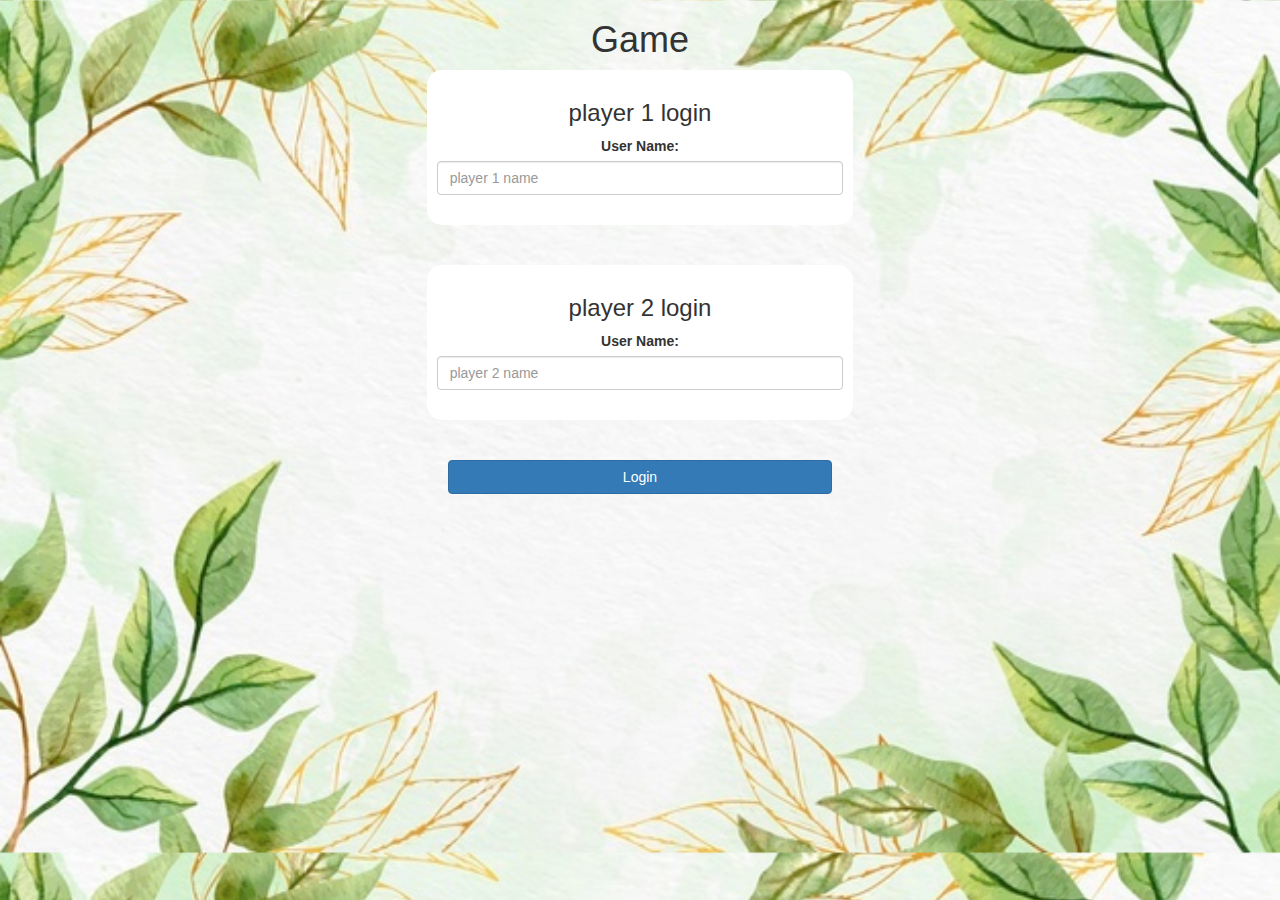
<file: index.html>
<!DOCTYPE html>
<html>
<head>
	<title>Guess The Word</title>

<meta name="viewport" content="width=device-width, initial-scale=1">
<link rel="stylesheet" href="https://maxcdn.bootstrapcdn.com/bootstrap/3.4.0/css/bootstrap.min.css">
<script src="https://ajax.googleapis.com/ajax/libs/jquery/3.4.1/jquery.min.js"></script>
<script src="https://maxcdn.bootstrapcdn.com/bootstrap/3.4.0/js/bootstrap.min.js"></script>

<link rel="stylesheet" type="text/css" href="game.css">

<script src="game_login.js"></script>
</head>
<body>
	<center>
<h1>Game</h1>
<div class="col-lg-4 col-md-4 col-sm-8 col-xs-11 login_div1">
	<h3>player 1 login</h3>
	<label>User Name: </label>
	<input type="text" id="player1_name_input" class="form-control" placeholder="player 1 name"> 
	<br>
</div>
<br>
<br>
<div class="col-lg-4 col-md-4 col-sm-8 col-xs-11 login_div2">
	<h3>player 2 login</h3>
	<label>User Name: </label>
	<input type="text" id="player2_name_input" class="form-control" placeholder="player 2 name"> 
	<br>
</div>
<br>
<br>
<button class="btn btn-primary" style="width: 30%;" onclick="adduser();">Login</button>
</center>
</body>
</html>
</file>
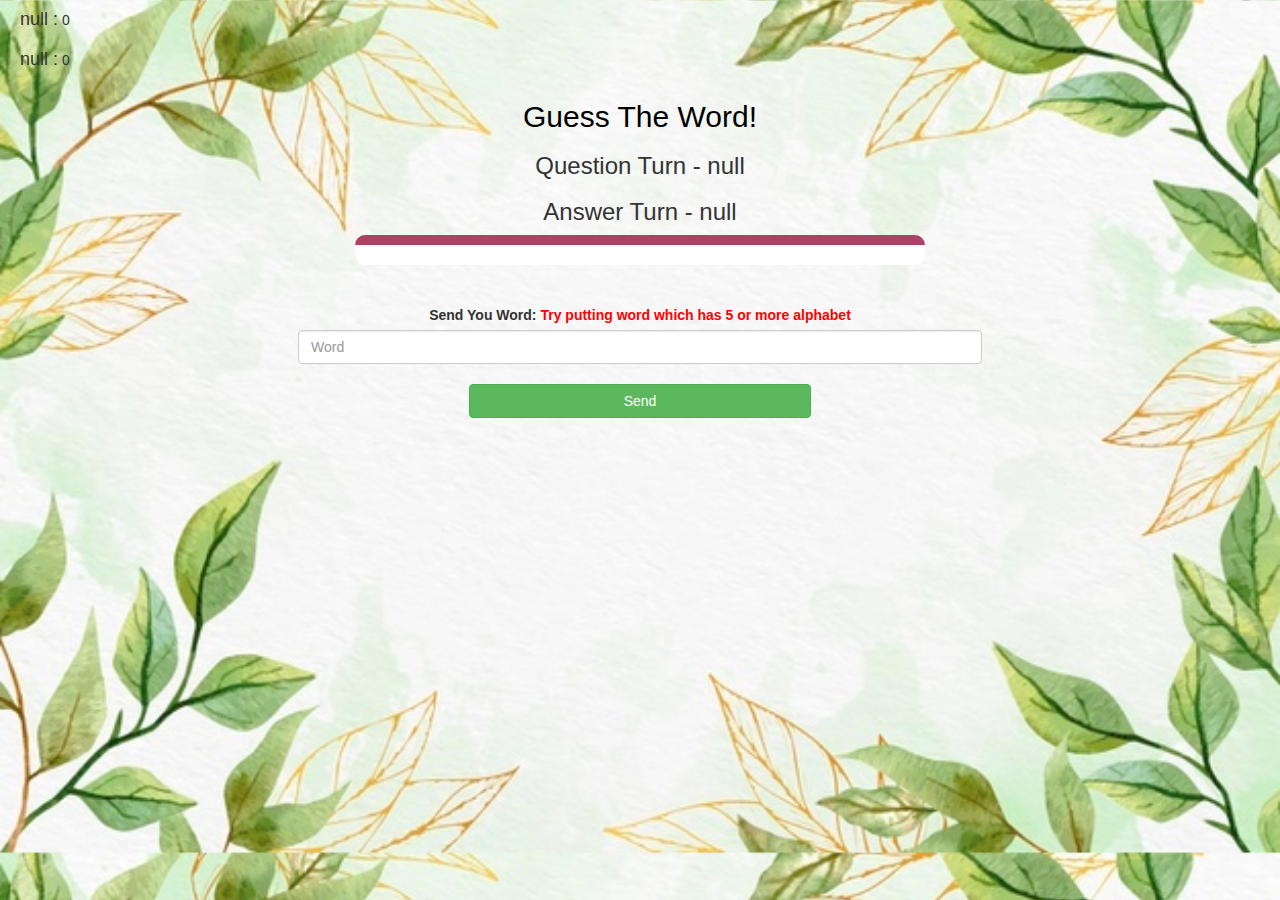
<file: game_page.html>
<!DOCTYPE html>
<html>
<head>
	<title>Guess The Word</title>

<meta name="viewport" content="width=device-width, initial-scale=1">
<link rel="stylesheet" href="https://maxcdn.bootstrapcdn.com/bootstrap/3.4.0/css/bootstrap.min.css">
<script src="https://ajax.googleapis.com/ajax/libs/jquery/3.4.1/jquery.min.js"></script>
<script src="https://maxcdn.bootstrapcdn.com/bootstrap/3.4.0/js/bootstrap.min.js"></script>

<link rel="stylesheet" type="text/css" href="game.css">
</head>
<body>
	<h4 id="player1_name"></h4>
	<span id="player1_score"></span>
	<br>
	<h4 id="player2_name"></h4>
	<span id="player2_score"></span>

<div class="container">
	<center>
		<h2 style="color:black;">Guess The Word!</h2>
		<h1 id="point"></h1>
<h3 id="player_question"></h3>
<h3 id="player_answer"></h3>
<div id="output" class="col-lg-6"></div>
		<br>
		<br>

		<label>Send You Word: <b style="color: red">Try putting word which has 5 or more alphabet</b></label>
<input type="text" id="word" class="form-control" placeholder="Word">
		<br>
<button class="btn btn-success" onclick="send()" style="width:30%;">Send</button>
	</center>
</div>

<script src="game_page.js"></script>
</body>
</html>
</file>
<file: game.css>
body
{
	background-image:url("FlowerBackground.jpg");
	background-size: cover;
}

	.login_div1 , .login_div2
	{
		background: white;
		padding: 10px;
		float: none;
		border-radius: 15px;
	}


#player1_name , #player2_name
{
	display: inline-block;
	margin-left: 20px;
}
#word
{
	width: 60%;
}
#word_display
{
	letter-spacing: 5px;
}
#output
{
background: white;
border-radius: 10px;
border-top: 10px solid #AA4465;
padding: 10px;
float: none;
text-align: left;
}
#point {
	color: rgb(255, 0, 170) ;
}
</file>
